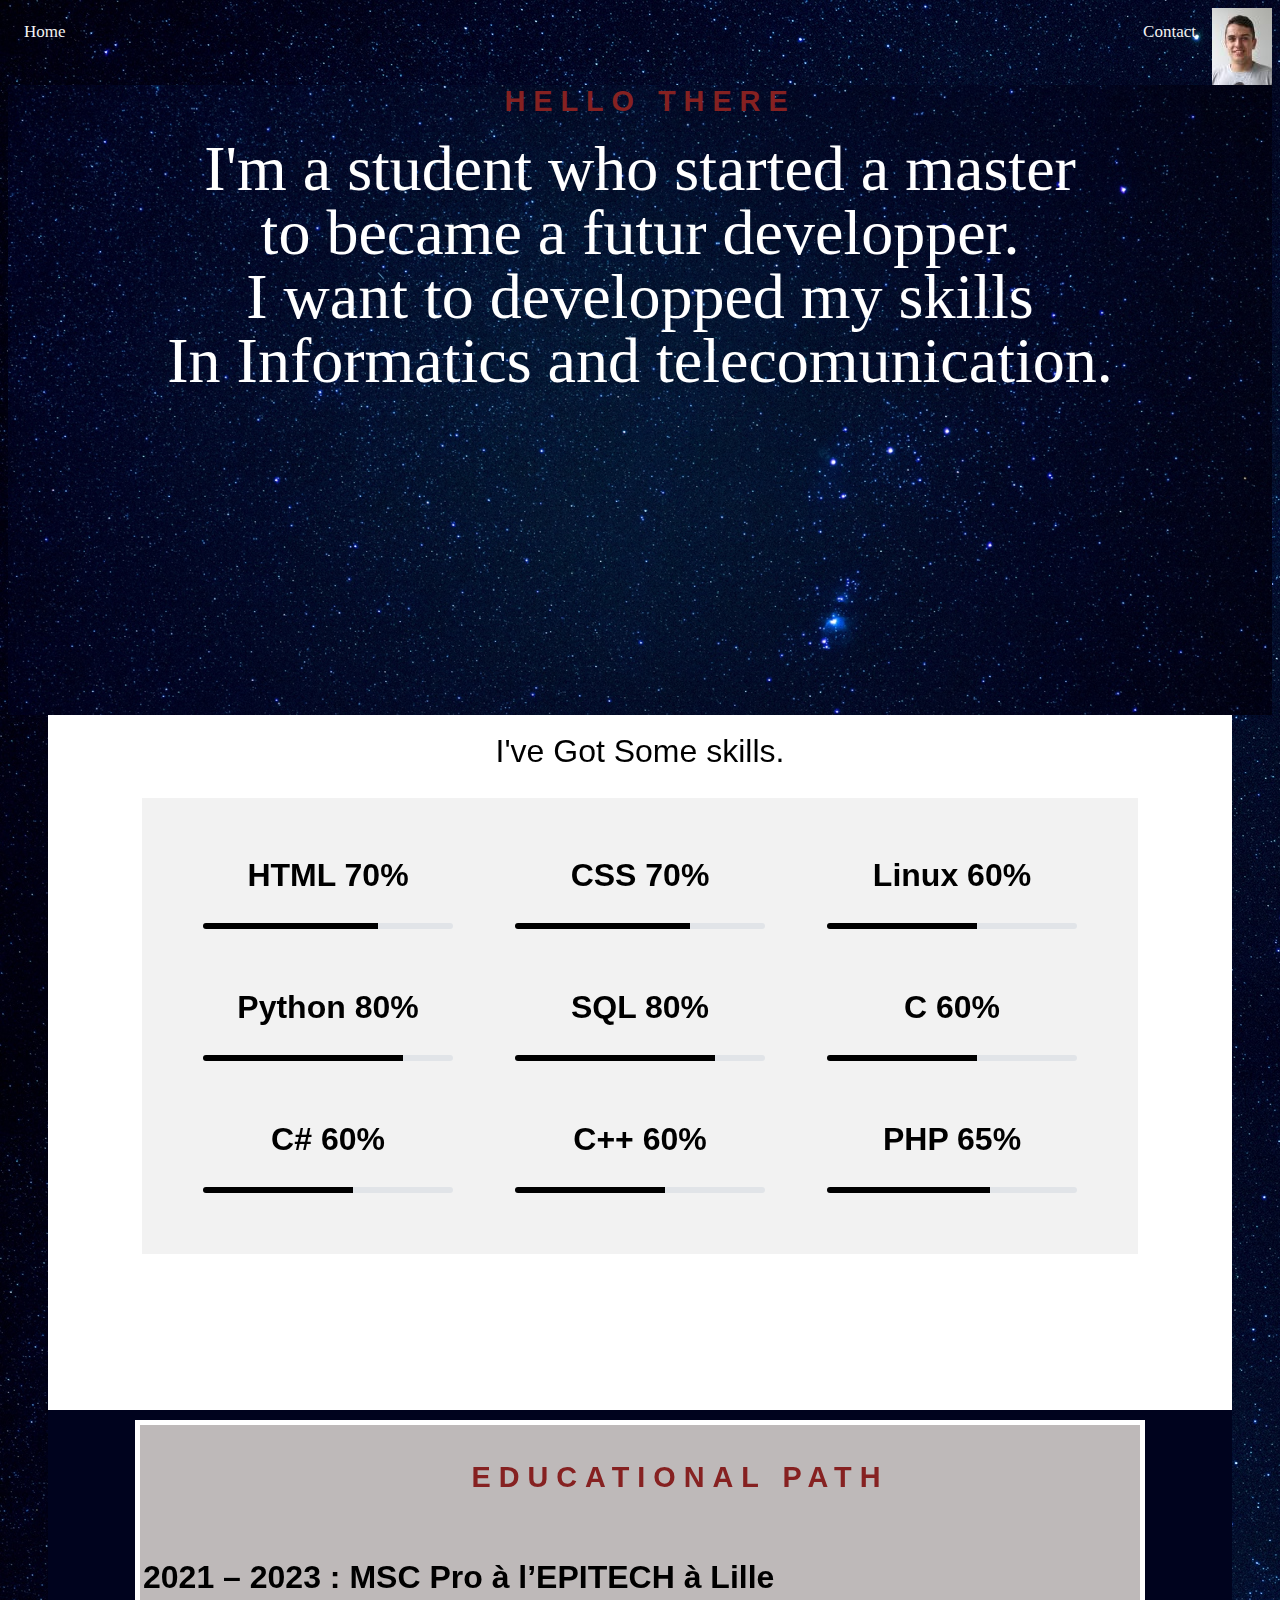
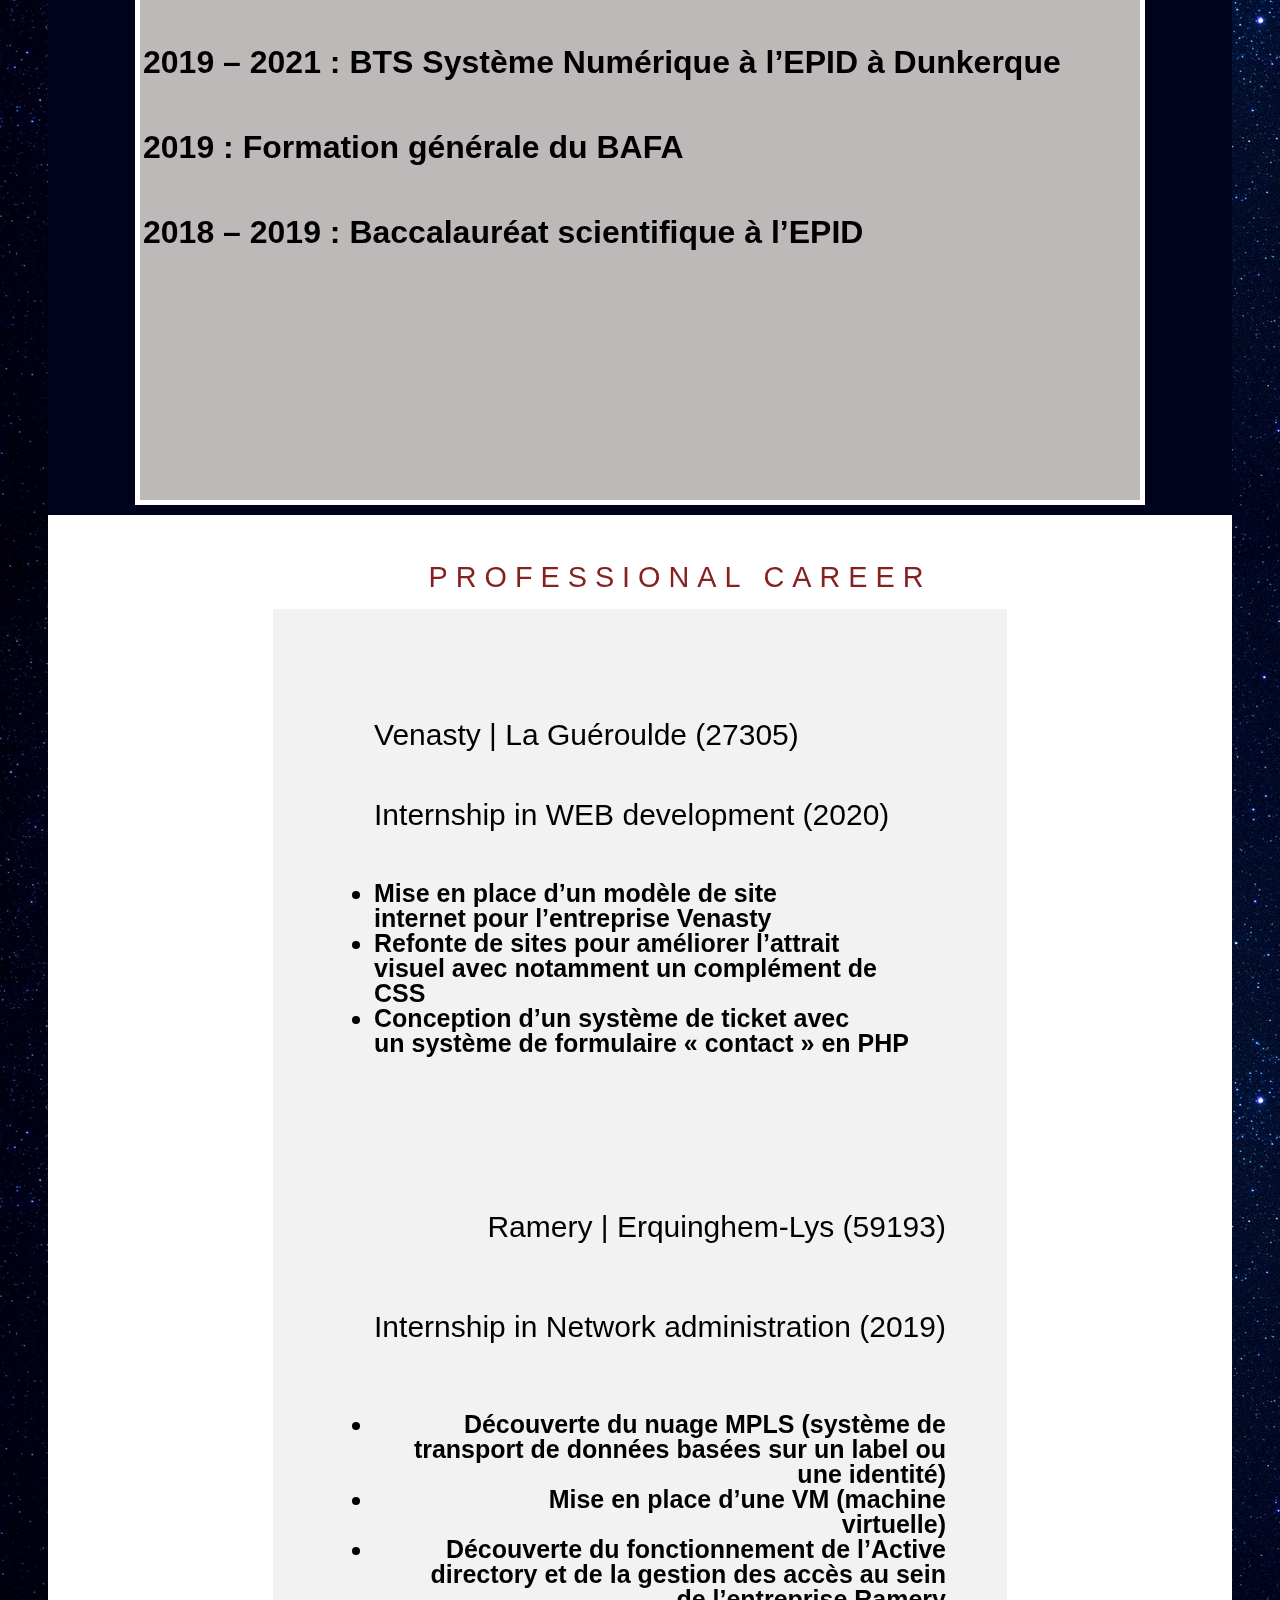
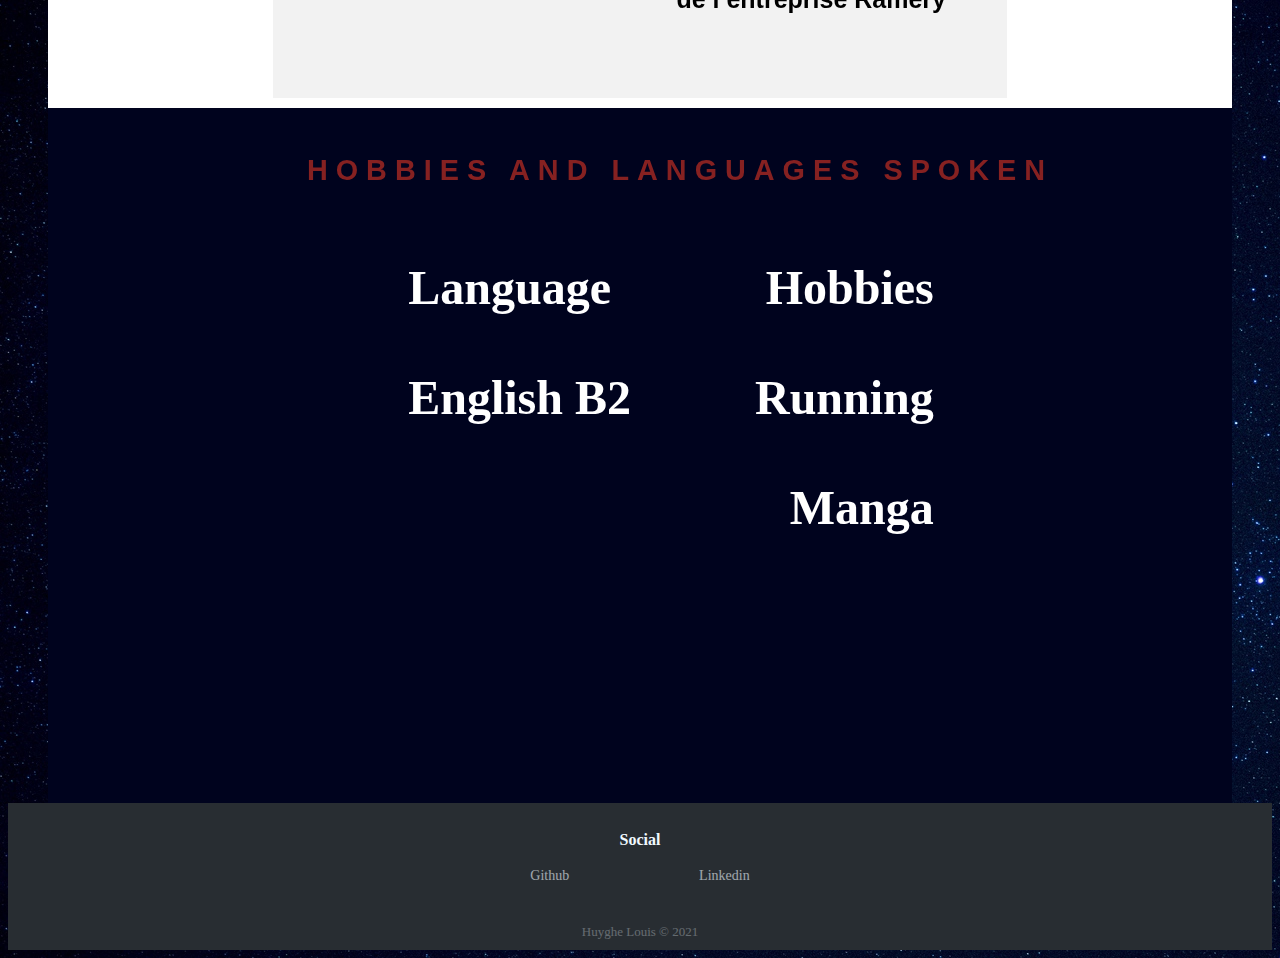
<file: index.html>
<!DOCTYPE html>

<html>

    <head>

        <meta charset="UTF-8">
        <meta http-equiv="X-UA-Compatible" content="IE=edge">
        <meta name="viewport" content="width=device-width, initial-scale=1.0">
        <title>Resume Louis Huyghe</title>

        <!-- icons -->
        <link rel="shortcut icon" href="icon_resume.jpg" type="image/x-icon">
        <link rel="icon" href="icon_resume.jpg" type="image/x-icon">

        <link rel="stylesheet" href="style.css">


    </head>

    <body>
        
        
        <div class="image">
            <img src="louis.jpg" alt="louis">
        </div>
        <div class="topnav">
            <a href="index.html">Home</a>
            <div class="topnav-right">
              <a href="contact.html">Contact</a>
            </div>
        </div>
        <header >
            <div>
                <h3 class="font3">Hello There</h3>
                <h1 class="font1">
                    I'm a student who started a master <br>
                    to became a futur developper. <br>
                    I want to developped my skills <br>
                    In Informatics and telecomunication.
                </h1>
                
            </div>
        </header>
        
        <main>
            <div class="bloc1">
                <h1 class="font2">I've Got Some skills.</h1>
                <table class="table1">
                    <tr>
                        <th>
                            <p class="font2">HTML 70%</p>
                            <div class="progress">
                                <span class="progress-bar" style="width: 70%"></span>
                            </div>
                        </th>
                        <th>
                            <p class="font2">CSS 70%</p>
                            <div class="progress">
                                <span class="progress-bar" style="width: 70%"></span>
                            </div>
                        </th>
                        <th>
                            <p class="font2">Linux 60%</p>
                            <div class="progress">
                                <span class="progress-bar" style="width: 60%"></span>
                            </div>
                        </th>
                        
                    </tr>

                    <tr>

                        <th>
                            <p class="font2">Python 80%</p>
                            <div class="progress">
                                <span class="progress-bar" style="width: 80%"></span>
                            </div>
                        </th>
                        <th>
                            <p class="font2">SQL 80%</p>
                            <div class="progress">
                                <span class="progress-bar" style="width: 80%"></span>
                            </div>
                        </th>
                        <th>
                            <p class="font2">C 60%</p>
                            <div class="progress">
                                <span class="progress-bar" style="width: 60%"></span>
                            </div>
                        </th>

                    </tr>    
                    
                    <tr>
                        
                        <th>
                            <p class="font2">C# 60%</p>
                            <div class="progress">
                                <span class="progress-bar" style="width: 60%"></span>
                            </div>
                        </th>
                        <th>
                            <p class="font2">C++ 60%</p>
                            <div class="progress">
                                <span class="progress-bar" style="width: 60%"></span>
                            </div>
                        </th>
                        <th>
                            <p class="font2">PHP 65%</p>
                            <div class="progress">
                                <span class="progress-bar" style="width: 65%"></span>
                            </div>
                        </th>

                    </tr>
                        
                    
                </table>
                
                 
                
            </div>
            
            <div class="bloc2">
                
                <div class="zone">
                    <h3 class="font3">Educational path</h3>
                    <table>
                        <tr>
                            <th class="font4">
                                2021 – 2023 : MSC Pro à 
                                l’EPITECH à Lille
                            </th>
                        </tr>
                        <tr>
                            <th class="font4">
                                2019 – 2021 : BTS Système Numérique à 
                                l’EPID à Dunkerque 
                            </th>
                        </tr>
                        <tr>
                            <th class="font4">
                                2019 : Formation générale du BAFA
                            </th>
                        </tr>
                        <tr>
                            <th class="font4">
                                2018 – 2019 : Baccalauréat scientifique à 
                                l’EPID
                            </th>

                        </tr>
                    </table>
                
                </div>


            </div>
            <div class="bloc1">
                <p class="font3">Professional Career</p>
                <table class="table2">
                    <tr>
                        
                        <th>
                            <ul class="font5">
                                <h5>Venasty | La Guéroulde (27305) </h5> 
                                <h5>Internship in WEB development (2020)</h5>
                                <li>Mise en place d’un modèle de site <br>
                                    internet pour l’entreprise Venasty</li>
                                <li>Refonte de sites pour améliorer l’attrait <br>
                                    visuel avec notamment un complément de <br>
                                    CSS</li>
                                <li>Conception d’un système de ticket avec <br>
                                    un système de formulaire « contact » en PHP</li>
                            </ul>
                        </th>
                    </tr>
                    <tr>
                        <th>
                            <ul class="font6">
                                <h6>Ramery | Erquinghem-Lys (59193) </h6> 
                                <h6>Internship in Network administration (2019)</h6>
                                <li>Découverte du nuage MPLS (système de <br>
                                    transport de données basées sur un label ou <br>
                                    une identité)</li>
                                <li>Mise en place d’une VM (machine <br>
                                    virtuelle)</li>
                                <li>Découverte du fonctionnement de l’Active <br>
                                    directory et de la gestion des accès au sein <br>
                                    de l’entreprise Ramery</li>
                            </ul>
                        </th>
                    </tr>
                        
                    
                </table>
            </div>
            <div class="bloc2">
                <h3 class="font3">Hobbies and languages spoken</h3>
                <table class="table3">
                    <tr>
                        <td>
                            <th class="font8">
                                Language 
                            </th>
                        </td>
                        <td>
                            <th class="font7">
                                Hobbies  
                            </th>   
                        </td>
                    </tr>
                    <tr>
                        <td>
                            <th class="font8">
                                English B2 
                            </th>
                        </td>
                        <td>
                            <th class="font7">
                                Running  
                            </th>   
                        </td>
                    </tr>
                    <tr>
                        <td>
                            <th class="font7">
                                
                            </th>
                        </td>
                        <td>
                            <th class="font7">
                                Manga  
                            </th>   
                        </td>
                    </tr>
                </table>
            </div>
        </main>

    </body>

    <div class="footer-dark">
        <footer>
            <div>
                <ul>
                    <h3>Social</h3>
                    <tr>
                        <a href="https://github.com/louisHg">Github</a>
                        <a href="https://www.linkedin.com/in/louis-huyghe">Linkedin</a>
                    </tr>
                </ul>        
                
                <p class="copyright">Huyghe Louis © 2021</p>
            </div>
        </footer>
    </div>

</html>
</file>
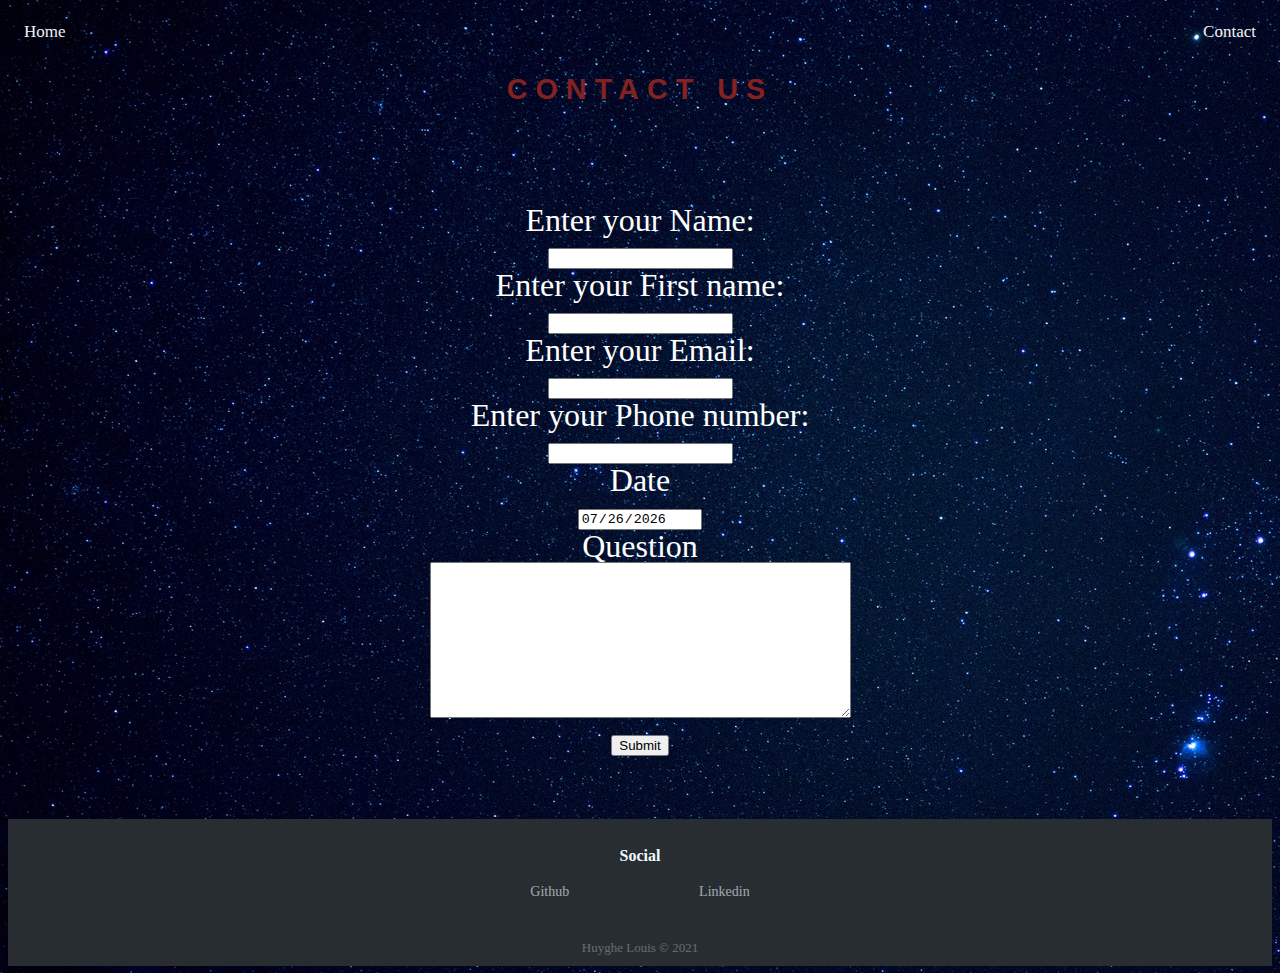
<file: contact.html>
<!DOCTYPE html>

<html>

    <head>

        <meta charset="UTF-8">
        <meta http-equiv="X-UA-Compatible" content="IE=edge">
        <meta name="viewport" content="width=device-width, initial-scale=1.0">
        <title>Contact</title>

        <!-- icons -->
        <link rel="shortcut icon" href="icon_resume.jpg" type="image/x-icon">
        <link rel="icon" href="icon_resume.jpg" type="image/x-icon">

        <link rel="stylesheet" href="contact.css">


    </head>

    <body>
        <header>
            <div class="topnav">
                <a href="index.html">Home</a>
                <div class="topnav-right">
                  <a href="contact.html">Contact</a>
                </div>
            </div>
        </header>
        
        <main>
            <article>
                <form action="https://formkeep.com/f/813be5bfef98"
                    accept-charset="UTF-8"
                    enctype="multipart/form-data"
                    method="POST" target="_blank">
                    <div class="font9">
                        <h1 class="font3">Contact us</h1>
                        <div >
                            <label for="Name">Enter your Name: <br></label>
                            <input type="text" name="name" id="Name" required>
                            </div>
                        <div>
                            <label for="Firstname">Enter your First name: <br></label>
                            <input type="text" name="Firstname" id="Firstname" required>
                        </div>
                        <div>
                            <label for="Email">Enter your Email: <br></label>
                            <input type="email" name="email" id="Email" required>
                            </div>
                        <!-- <div>
                            <label for="Age">Enter your Age: <br></label>
                            <input type="number" id="Age" name="Age" min="3" max="99">
                        </div> -->
                        <div>
                            <label for="Phone">Enter your Phone number: <br></label>
                            <input type="tel" name="Phone" id="Phone" minlength="10" maxlength="10">
                        </div>
                        <div>
                            <label for="Aujourdhui">Date <br></label>
                            <input id="Aujourdhui" type="date" name="date" value="" readonly>
                            <script>
                            document.getElementById("Aujourdhui").valueAsDate = new Date();
                            </script>
                        </div>
                        <div>
                            <label for="Question">Question <br></label>
                            <textarea id="Question" name="Question" rows="10" cols="50"></textarea>
                        </div>
                        <div>
                            <input type="submit" value="Submit" align="right">
                        </div>
                    </div> 
                </form>
            </article>
        </main> 
        
    </body>

    <div class="footer-dark">
        <footer>
            <div>
                <ul>
                    <h3>Social</h3>
                    <tr>
                        <a href="https://github.com/louisHg" target="_blank">Github</a>
                        <a href="https://www.linkedin.com/in/louis-huyghe" target="_blank">Linkedin</a>
                    </tr>
                </ul>        
                
                <p class="copyright">Huyghe Louis © 2021</p>
            </div>
        </footer>
    </div>

</html>
</file>
<file: style.css>
@media screen and (min-width:350px) and (max-width:767px){
  body {
    background: url(background.jpg);
  }

  /* Add a black background color to the top navigation */
  .topnav {
  overflow: hidden;
  }

  /* Style the links inside the navigation bar */
  .topnav a {
    float: left;
    color: #f2f2f2;
    text-align: center;
    padding: 9px 9px;
    text-decoration: none;
    font-size: 20px;
  }

  /* Change the color of links on hover */
  .topnav a:hover {
    background-color: #ddd;
    color: black;
  }

  /* Add a color to the active/current link */
  .topnav a.active {
    background-color: #04AA6D;
    color: white;
  }

  /* Right-aligned section inside the top navigation */
  .topnav-right {
    float: right;
  }

  .footer-dark {
      padding:8px 0;
      color:#f0f9ff;
      background-color:#282d32;
  }
    
  .footer-dark h3 {
      margin-top:0;
      margin-bottom:8px;
      font-weight:bold;
      font-size:10px;
      
  }
    
  .footer-dark ul {
      padding:0;
      list-style:none;
      line-height:1;
      font-size:10px;
      margin-bottom:0;
      text-align:center;
  }

  .footer-dark ul a {
      color:inherit;
      text-decoration:none;
      opacity:0.6;
      margin: 5% 5%;
  }

  .footer-dark ul a:hover {
      opacity:0.8;
  }

  .footer-dark .copyright {
      text-align:center;
      padding-top:16px;
      opacity:0.3;
      font-size:9px;
      margin-bottom:0;
  }

  /* Animation image to white */



  main {
    height: 100%;
    max-height: 100%;
    overflow-x: hidden;
    -webkit-perspective: 1px;
        perspective: 1px;
    -webkit-perspective-origin: center top;
        perspective-origin: center top;
    -webkit-transform-style: preserve-3d;
        transform-style: preserve-3d; 
    padding: 0 40px;
    font: 20px/1.6 Alegreya Sans, serif;
  }

  header {
    height: 150px;
    margin-top: 50px;
    background-size: cover;
    background-position: center center;
    position: relative;
    background-attachment: fixed;
    vertical-align: top;
  }

  .bloc2{
    min-height: 260px;
    background: rgb(0, 3, 30);
    -webkit-transform: translateZ(0);
            transform: translateZ(0); 
    padding: 8px 0;
  }

  .bloc1{
    min-height: 260px;
    background: white;
    -webkit-transform: translateZ(0);
            transform: translateZ(0); 
    padding: 8px 0;
  }


  h1 {
    text-align:center;
    font-size: 8px;
    font-weight: 120px;
    padding: 8px 15px;
  }

  h4 {
    font-family: "montserrat-bold", sans-serif;
    text-align:center;
    font-size: 8px;
    font-weight: 120px;
  }
  h5 {
    font-family: "Helvetica Narrow", sans-serif;;
    text-align: left;
    font-size: 8px;
    font-weight: 120px;
  }

  h6 {
    font-family: "Helvetica Narrow", sans-serif;;
    text-align: right;
    font-size: 8px;
    font-weight: 120px;
  }

  .font3 {
    font-family: "montserrat-bold", sans-serif;
    font-size: 8px;
    color: #862121;
    text-transform: uppercase;
    letter-spacing: 8px;
    position: relative;
    padding-left: 5px;
    margin-left: 5px;
    margin-bottom: 1px;
    text-align: center;
  }

  .font1 {
    font-family: "librebaskerville-bold", serif;
    color: #FFFFFF;
    font-size: 1rem;
    line-height: 1;
    margin-top: 0;
  }

  .font2{
    font-family: "montserrat-bold", sans-serif;
    color: black;
    font-size: 10px;
    line-height: 1;
    margin-top: 0;
  }

  .font4{
    font-family: "Arial", sans-serif;;
    color: black;
    font-size: 8px;
    line-height: 1;
    margin-top: 0;
    padding-top: 20px;
    text-align: left;
  }



  /* Bloc skills */
  .progress{
    width: 27px;
    height: 6px;
    background: #e1e4e8;
    border-radius: 3px;
    overflow: hidden;
  }
    
    
  .progress-bar{
    display: block;
    height: 100%;
    background: black;
    background-size: 300% 100%;
    animation: progress-animation 2s linear infinite;
  }


  .table1{
    
    border-spacing: 40px 40px;
    margin-left:auto; 
    margin-right:auto;
    background-color: #f2f2f2;
  }

  .table2{
    
    border-spacing: 40px 40px;
    margin-left:auto; 
    margin-right:auto;
    background-color: #f2f2f2;
  }

  .table3{
    
    border-spacing: 40px 40px;
    margin-left:auto; 
    margin-right:auto;
  }

  .zone {
    background-color: rgb(190, 185, 185);
    margin: auto;
    width: 235px;
    height: 242px;
    border: 5px solid white;
  }

  .font5{
    font-family: "montserrat-bold", sans-serif;
    color: black;
    font-size: 10px;
    line-height: 1;
    margin-top: 0;
    text-align: left;
  }

  .font6{
    font-family: "montserrat-bold", sans-serif;
    color: black;
    font-size: 10px;
    line-height: 1;
    margin-top: 0;
    text-align: right;
  }

  .font7 {
    font-family: "Lucida", serif;
    color: #FFFFFF;
    font-size: 10px;
    line-height: 1;
    margin-top: 0;
    text-align: right;
  }
  .font8 {
    font-family: "Lucida", serif;
    color: #FFFFFF;
    font-size: 10px;
    line-height: 1;
    margin-top: 0;
    text-align: left;
  }
  .font9 {
    font-family: "Lucida", serif;
    color: #FFFFFF;
    font-size: 10px;
    line-height: 1;
    margin-top: 0;
    text-align: left;
  }

  .image{
    float: right;
    position: sticky;
  }
}

@media screen and (min-width:768px) and (max-width:1024px){
  body {
    background: url(background.jpg);
  }

  /* Add a black background color to the top navigation */
  .topnav {
  overflow: hidden;
  }

  /* Style the links inside the navigation bar */
  .topnav a {
    float: left;
    color: #f2f2f2;
    text-align: center;
    padding: 9px 9px;
    text-decoration: none;
    font-size: 20px;
  }

  /* Change the color of links on hover */
  .topnav a:hover {
    background-color: #ddd;
    color: black;
  }

  /* Add a color to the active/current link */
  .topnav a.active {
    background-color: #04AA6D;
    color: white;
  }

  /* Right-aligned section inside the top navigation */
  .topnav-right {
    float: right;
  }

  .footer-dark {
      padding:8px 0;
      color:#f0f9ff;
      background-color:#282d32;
  }
    
  .footer-dark h3 {
      margin-top:0;
      margin-bottom:8px;
      font-weight:bold;
      font-size:10px;
      
  }
    
  .footer-dark ul {
      padding:0;
      list-style:none;
      line-height:1;
      font-size:10px;
      margin-bottom:0;
      text-align:center;
  }

  .footer-dark ul a {
      color:inherit;
      text-decoration:none;
      opacity:0.6;
      margin: 5% 5%;
  }

  .footer-dark ul a:hover {
      opacity:0.8;
  }

  .footer-dark .copyright {
      text-align:center;
      padding-top:16px;
      opacity:0.3;
      font-size:9px;
      margin-bottom:0;
  }

  /* Animation image to white */



  main {
    height: 100%;
    max-height: 100%;
    overflow-x: hidden;
    -webkit-perspective: 1px;
        perspective: 1px;
    -webkit-perspective-origin: center top;
        perspective-origin: center top;
    -webkit-transform-style: preserve-3d;
        transform-style: preserve-3d; 
    padding: 0 40px;
    font: 36px/1.6 Alegreya Sans, serif;
  }

  header {
    height: 250px;
    margin-top: 50px;
    background-size: cover;
    background-position: center center;
    position: relative;
    background-attachment: fixed;
    vertical-align: top;
  }

  .bloc2{
    min-height: 500px;
    background: rgb(0, 3, 30);
    -webkit-transform: translateZ(0);
            transform: translateZ(0); 
    padding: 8px 0;
  }

  .bloc1{
    min-height: 500px;
    background: white;
    -webkit-transform: translateZ(0);
            transform: translateZ(0); 
    padding: 8px 0;
  }


  h1 {
    text-align:center;
    font-size: 20px;
    font-weight: 280px;
    padding: 8px 15px;
  }

  h4 {
    font-family: "montserrat-bold", sans-serif;
    text-align:center;
    font-size: 20px;
    font-weight: 280px;
  }
  h5 {
    font-family: "Helvetica Narrow", sans-serif;;
    text-align: left;
    font-size: 20px;
    font-weight: 280px;
  }

  h6 {
    font-family: "Helvetica Narrow", sans-serif;;
    text-align: right;
    font-size: 20px;
    font-weight: 280px;
  }

  .font3 {
    font-family: "montserrat-bold", sans-serif;
    font-size: 1rem;
    color: #862121;
    text-transform: uppercase;
    letter-spacing: 1rem;
    position: relative;
    padding-left: 50px;
    margin-bottom: 3rem;
    text-align: center;
  }

  .font1 {
    font-family: "librebaskerville-bold", serif;
    color: #FFFFFF;
    font-size: 1rem;
    line-height: 1;
    margin-top: 0;
  }

  .font2{
    font-family: "montserrat-bold", sans-serif;
    color: black;
    font-size: 20px;
    line-height: 1;
    margin-top: 0;
  }

  .font4{
    font-family: "Arial", sans-serif;;
    color: black;
    font-size: 20px;
    line-height: 1;
    margin-top: 0;
    padding-top: 30px;
    text-align: left;
  }



  /* Bloc skills */
  .progress{
    width: 125px;
    height: 6px;
    background: #e1e4e8;
    border-radius: 3px;
    overflow: hidden;
  }
    
    
  .progress-bar{
    display: block;
    height: 100%;
    background: black;
    background-size: 300% 100%;
    animation: progress-animation 2s linear infinite;
  }


  .table1{
    
    border-spacing: 40px 40px;
    margin-left:auto; 
    margin-right:auto;
    background-color: #f2f2f2;
  }

  .table2{
    
    border-spacing: 40px 40px;
    margin-left:auto; 
    margin-right:auto;
    background-color: #f2f2f2;
  }

  .table3{
    
    border-spacing: 40px 40px;
    margin-left:auto; 
    margin-right:auto;
  }

  .zone {
    background-color: rgb(190, 185, 185);
    margin: auto;
    width: 750px;
    height: 75vh;
    border: 5px solid white;
  }

  .font5{
    font-family: "montserrat-bold", sans-serif;
    color: black;
    font-size: 25px;
    line-height: 1;
    margin-top: 0;
    text-align: left;
  }

  .font6{
    font-family: "montserrat-bold", sans-serif;
    color: black;
    font-size: 25px;
    line-height: 1;
    margin-top: 0;
    text-align: right;
  }

  .font7 {
    font-family: "Lucida", serif;
    color: #FFFFFF;
    font-size: 2rem;
    line-height: 1;
    margin-top: 0;
    text-align: right;
  }
  .font8 {
    font-family: "Lucida", serif;
    color: #FFFFFF;
    font-size: 2rem;
    line-height: 1;
    margin-top: 0;
    text-align: left;
  }
  .font9 {
    font-family: "Lucida", serif;
    color: #FFFFFF;
    font-size: 2rem;
    line-height: 1;
    margin-top: 0;
    text-align: left;
  }


  .image{
    float: right;
    position: sticky;
  }
}




@media screen and (min-width:1024px){
  body {
  background: url(background.jpg);
  }

  /* Add a black background color to the top navigation */
  .topnav {
  overflow: hidden;
  }

  /* Style the links inside the navigation bar */
  .topnav a {
    float: left;
    color: #f2f2f2;
    text-align: center;
    padding: 14px 16px;
    text-decoration: none;
    font-size: 17px;
  }

  /* Change the color of links on hover */
  .topnav a:hover {
    background-color: #ddd;
    color: black;
  }

  /* Add a color to the active/current link */
  .topnav a.active {
    background-color: #04AA6D;
    color: white;
  }

  /* Right-aligned section inside the top navigation */
  .topnav-right {
    float: right;
  }

  .footer-dark {
      padding:10px 0;
      color:#f0f9ff;
      background-color:#282d32;
  }
    
  .footer-dark h3 {
      margin-top:0;
      margin-bottom:12px;
      font-weight:bold;
      font-size:16px;
      
  }
    
  .footer-dark ul {
      padding:0;
      list-style:none;
      line-height:1.6;
      font-size:14px;
      margin-bottom:0;
      text-align:center;
  }

  .footer-dark ul a {
      color:inherit;
      text-decoration:none;
      opacity:0.6;
      margin: 5% 5%;
  }

  .footer-dark ul a:hover {
      opacity:0.8;
  }

  .footer-dark .copyright {
      text-align:center;
      padding-top:24px;
      opacity:0.3;
      font-size:13px;
      margin-bottom:0;
  }

  /* Animation image to white */



  main {
    height: 100%;
    max-height: 100%;
    overflow-x: hidden;
    -webkit-perspective: 1px;
        perspective: 1px;
    -webkit-perspective-origin: center top;
        perspective-origin: center top;
    -webkit-transform-style: preserve-3d;
        transform-style: preserve-3d; 
    padding: 0 40px;
    font: 36px/1.6 Alegreya Sans, serif;
  }

  header {
    height: 70vh;
    background: url("background.jpg");
    margin-top: 5px;
    background-size: cover;
    background-position: center center;
    position: relative;
    background-attachment: fixed;
    vertical-align: top;
  }

  .bloc2{
    min-height: 75vh;
    background: rgb(0, 3, 30);
    -webkit-transform: translateZ(0);
            transform: translateZ(0); 
    padding: 10px 0;
  }

  .bloc1{
    min-height: 75vh;
    background: white;
    -webkit-transform: translateZ(0);
            transform: translateZ(0); 
    padding: 10px 0;
  }


  h1 {
    text-align:center;
    font-size: 30px;
    font-weight: 400;
    padding: 10px 20px;
  }

  h4 {
    font-family: "montserrat-bold", sans-serif;
    text-align:center;
    font-size: 30px;
    font-weight: 400;
  }
  h5 {
    font-family: "Helvetica Narrow", sans-serif;;
    text-align: left;
    font-size: 30px;
    font-weight: 400;
  }

  h6 {
    font-family: "Helvetica Narrow", sans-serif;;
    text-align: right;
    font-size: 30px;
    font-weight: 400;
  }

  .font3 {
    font-family: "montserrat-bold", sans-serif;
    font-size: 1.8rem;
    color: #862121;
    text-transform: uppercase;
    letter-spacing: .5rem;
    position: relative;
    padding-left: 80px;
    margin-bottom: .6rem;
    text-align: center;
  }

  .font1 {
    font-family: "librebaskerville-bold", serif;
    color: #FFFFFF;
    font-size: 4rem;
    line-height: 1;
    margin-top: 0;
  }

  .font2{
    font-family: "montserrat-bold", sans-serif;
    color: black;
    font-size: 2rem;
    line-height: 1;
    margin-top: 0;
  }

  .font4{
    font-family: "Arial", sans-serif;;
    color: black;
    font-size: 2rem;
    line-height: 1;
    margin-top: 0;
    padding-top: 50px;
    text-align: left;
  }



  /* Bloc skills */
  .progress{
    width: 250px;
    height: 6px;
    background: #e1e4e8;
    border-radius: 3px;
    overflow: hidden;
  }
    
    
  .progress-bar{
    display: block;
    height: 100%;
    background: black;
    background-size: 300% 100%;
    animation: progress-animation 2s linear infinite;
  }


  .table1{
    
    border-spacing: 60px 60px;
    margin-left:auto; 
    margin-right:auto;
    background-color: #f2f2f2;
  }

  .table2{
    
    border-spacing: 60px 60px;
    margin-left:auto; 
    margin-right:auto;
    background-color: #f2f2f2;
  }

  .table3{
    
    border-spacing: 60px 60px;
    margin-left:auto; 
    margin-right:auto;
  }

  .zone {
    background-color: rgb(190, 185, 185);
    margin: auto;
    width: 1000px;
    height: 75vh;
    border: 5px solid white;
  }

  .font5{
    font-family: "montserrat-bold", sans-serif;
    color: black;
    font-size: 25px;
    line-height: 1;
    margin-top: 0;
    text-align: left;
  }

  .font6{
    font-family: "montserrat-bold", sans-serif;
    color: black;
    font-size: 25px;
    line-height: 1;
    margin-top: 0;
    text-align: right;
  }

  .font7 {
    font-family: "Lucida", serif;
    color: #FFFFFF;
    font-size: 3rem;
    line-height: 1;
    margin-top: 0;
    text-align: right;
  }
  .font8 {
    font-family: "Lucida", serif;
    color: #FFFFFF;
    font-size: 3rem;
    line-height: 1;
    margin-top: 0;
    text-align: left;
  }
  .font9 {
    font-family: "Lucida", serif;
    color: #FFFFFF;
    font-size: 2rem;
    line-height: 1;
    margin-top: 0;
    text-align: left;
  }

  .image{
    float: right;
    position: sticky;
  }
}
</file>
<file: contact.css>
@media screen and (min-width:350px) and (max-width:767px){
    body {
        background: url(background.jpg);
      }
    
      /* Add a black background color to the top navigation */
    .topnav {
    overflow: hidden;
    }

    /* Style the links inside the navigation bar */
    .topnav a {
    float: left;
    color: #f2f2f2;
    text-align: center;
    padding: 9px 9px;
    text-decoration: none;
    font-size: 20px;
    }

    /* Change the color of links on hover */
    .topnav a:hover {
    background-color: #ddd;
    color: black;
    }

    /* Add a color to the active/current link */
    .topnav a.active {
    background-color: #04AA6D;
    color: white;
    }

    /* Right-aligned section inside the top navigation */
    .topnav-right {
    float: right;
    }

    .footer-dark {
        padding:8px 0;
        color:#f0f9ff;
        background-color:#282d32;
    }
    
    .footer-dark h3 {
        margin-top:0;
        margin-bottom:8px;
        font-weight:bold;
        font-size:10px;
        
    }
    
    .footer-dark ul {
        padding:0;
        list-style:none;
        line-height:1;
        font-size:10px;
        margin-bottom:0;
        text-align:center;
    }

    .footer-dark ul a {
        color:inherit;
        text-decoration:none;
        opacity:0.6;
        margin: 5% 5%;
    }

    .footer-dark ul a:hover {
        opacity:0.8;
    }

    .footer-dark .copyright {
        text-align:center;
        padding-top:16px;
        opacity:0.3;
        font-size:9px;
        margin-bottom:0;
    }
    .font9 {
    font-family: "Lucida", serif;
    color: #FFFFFF;
    font-size: 2rem;
    line-height: 1;
    margin-top: 0;
    text-align: left;
    margin-bottom: 5%;
    text-align: center;
}
.font3 {
    font-family: "montserrat-bold", sans-serif;
    font-size: 1.8rem;
    color: #862121;
    text-transform: uppercase;
    letter-spacing: .5rem;
    position: relative;
    margin-bottom: 50px;
    text-align: center;
}
}

@media screen and (min-width:768px) and (max-width:1024px){
    body {
        background: url(background.jpg);
      }
    
      /* Add a black background color to the top navigation */
    .topnav {
    overflow: hidden;
    }

    /* Style the links inside the navigation bar */
    .topnav a {
    float: left;
    color: #f2f2f2;
    text-align: center;
    padding: 9px 9px;
    text-decoration: none;
    font-size: 20px;
    }

    /* Change the color of links on hover */
    .topnav a:hover {
    background-color: #ddd;
    color: black;
    }

    /* Add a color to the active/current link */
    .topnav a.active {
    background-color: #04AA6D;
    color: white;
    }

    /* Right-aligned section inside the top navigation */
    .topnav-right {
    float: right;
    }

    .footer-dark {
        padding:8px 0;
        color:#f0f9ff;
        background-color:#282d32;
    }
    
    .footer-dark h3 {
        margin-top:0;
        margin-bottom:8px;
        font-weight:bold;
        font-size:10px;
        
    }
    
    .footer-dark ul {
        padding:0;
        list-style:none;
        line-height:1;
        font-size:10px;
        margin-bottom:0;
        text-align:center;
    }

    .footer-dark ul a {
        color:inherit;
        text-decoration:none;
        opacity:0.6;
        margin: 5% 5%;
    }

    .footer-dark ul a:hover {
        opacity:0.8;
    }

    .footer-dark .copyright {
        text-align:center;
        padding-top:16px;
        opacity:0.3;
        font-size:9px;
        margin-bottom:0;
    }
    .font9 {
    font-family: "Lucida", serif;
    color: #FFFFFF;
    font-size: 2rem;
    line-height: 1;
    margin-top: 0;
    text-align: left;
    margin-bottom: 5%;
    text-align: center;
}
.font3 {
    font-family: "montserrat-bold", sans-serif;
    font-size: 1.8rem;
    color: #862121;
    text-transform: uppercase;
    letter-spacing: .5rem;
    position: relative;
    margin-left: 200px;
    margin-bottom: 100px;
    text-align: center;
    padding-right: 200px;
}
}


@media screen and (min-width:1024px){
    body {
        background: url(background.jpg);
    }
    
    /* Add a black background color to the top navigation */
    .topnav {
        overflow: hidden;
    }
    
    /* Style the links inside the navigation bar */
    .topnav a {
      float: left;
      color: #f2f2f2;
      text-align: center;
      padding: 14px 16px;
      text-decoration: none;
      font-size: 17px;
    }
    
    /* Change the color of links on hover */
    .topnav a:hover {
      background-color: #ddd;
      color: black;
    }
    
    /* Add a color to the active/current link */
    .topnav a.active {
      background-color: #04AA6D;
      color: white;
    }
    
    /* Right-aligned section inside the top navigation */
    .topnav-right {
      float: right;
    }
    
    
    .footer-dark {
        padding:10px 0;
        color:#f0f9ff;
        background-color:#282d32;
    }
      
    .footer-dark h3 {
        margin-top:0;
        margin-bottom:12px;
        font-weight:bold;
        font-size:16px;
        
    }
      
    .footer-dark ul {
        padding:0;
        list-style:none;
        line-height:1.6;
        font-size:14px;
        margin-bottom:0;
        text-align:center;
    }
    
    .footer-dark ul a {
        color:inherit;
        text-decoration:none;
        opacity:0.6;
        margin: 5% 5%;
    }
    
    .footer-dark ul a:hover {
        opacity:0.8;
    }
    
    .footer-dark .copyright {
        text-align:center;
        padding-top:24px;
        opacity:0.3;
        font-size:13px;
        margin-bottom:0;
    }
    
    .font9 {
        font-family: "Lucida", serif;
        color: #FFFFFF;
        font-size: 2rem;
        line-height: 1;
        margin-top: 0;
        text-align: left;
        margin-bottom: 5%;
        text-align: center;
    }
    .font3 {
        font-family: "montserrat-bold", sans-serif;
        font-size: 1.8rem;
        color: #862121;
        text-transform: uppercase;
        letter-spacing: .5rem;
        position: relative;
        margin-left: 200px;
        margin-bottom: 100px;
        text-align: center;
        padding-right: 200px;
    }
}
</file>
